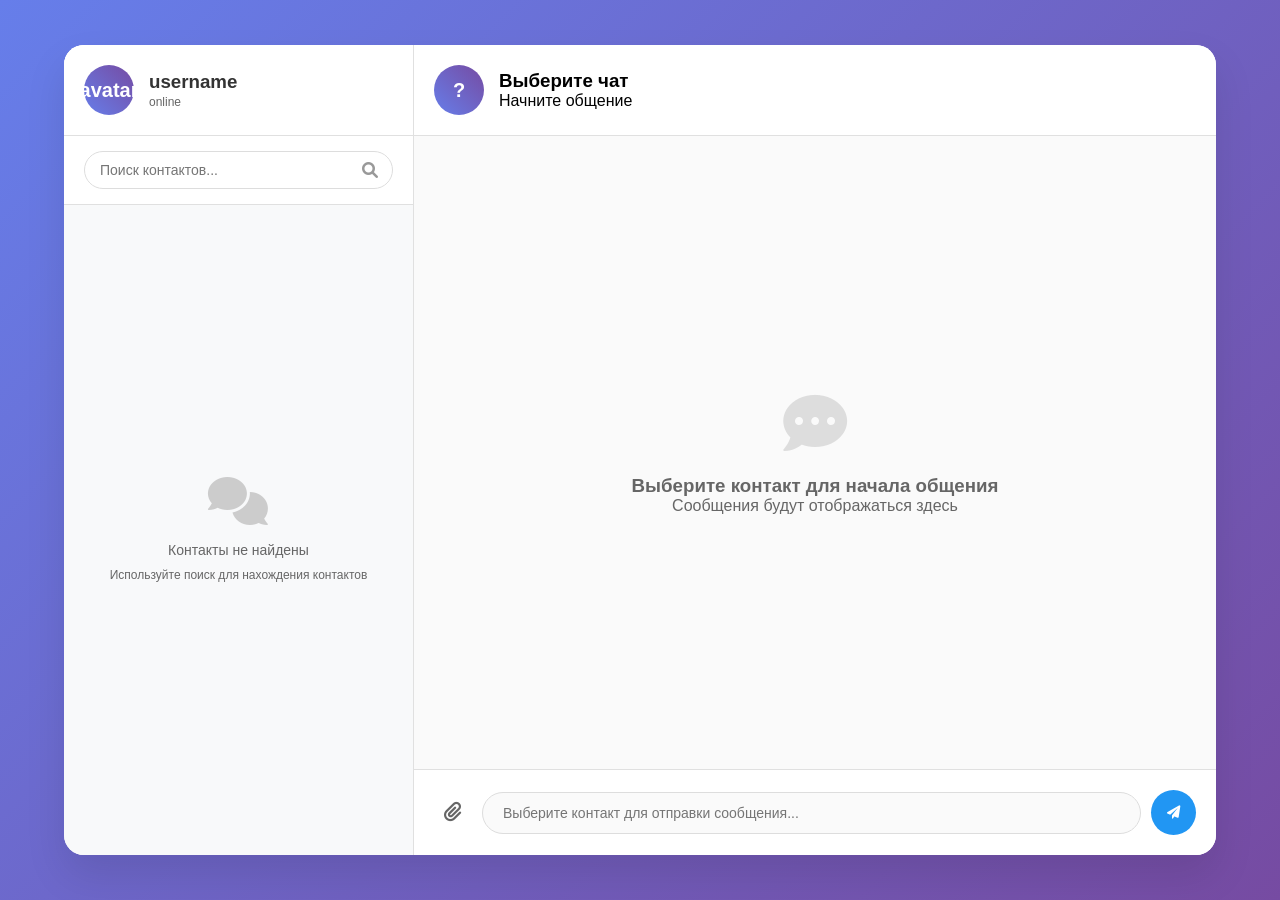
<file: templates/index.html>
<!DOCTYPE html>
<html lang="ru">
<head>
    <meta charset="UTF-8">
    <meta name="viewport" content="width=device-width, initial-scale=1.0">
    <title>QuickChat - Мессенджер</title>
    <link rel="stylesheet" href="https://cdnjs.cloudflare.com/ajax/libs/font-awesome/6.0.0/css/all.min.css">
    <style>
        * {
            margin: 0;
            padding: 0;
            box-sizing: border-box;
        }

        body {
            font-family: 'Segoe UI', Tahoma, Geneva, Verdana, sans-serif;
            background: linear-gradient(135deg, #667eea 0%, #764ba2 100%);
            height: 100vh;
            display: flex;
            justify-content: center;
            align-items: center;
        }

        .messenger-container {
            width: 90%;
            max-width: 1200px;
            height: 90vh;
            background: white;
            border-radius: 20px;
            box-shadow: 0 20px 40px rgba(0,0,0,0.1);
            display: flex;
            overflow: hidden;
        }

        /* Сайдбар с контактами */
        .sidebar {
            width: 350px;
            background: #f8f9fa;
            border-right: 1px solid #e0e0e0;
            display: flex;
            flex-direction: column;
        }

        .sidebar-header {
            padding: 20px;
            background: white;
            border-bottom: 1px solid #e0e0e0;
        }

        .user-profile {
            display: flex;
            align-items: center;
            gap: 15px;
        }

        .avatar {
            width: 50px;
            height: 50px;
            border-radius: 50%;
            background: linear-gradient(45deg, #667eea, #764ba2);
            display: flex;
            align-items: center;
            justify-content: center;
            color: white;
            font-weight: bold;
            font-size: 20px;
        }

        .user-info h3 {
            margin: 0;
            color: #333;
        }

        .user-info p {
            margin: 2px 0 0 0;
            color: #666;
            font-size: 12px;
        }

        .search-container {
            padding: 15px 20px;
            background: white;
            border-bottom: 1px solid #e0e0e0;
        }

        .search-box {
            position: relative;
        }

        .search-box input {
            width: 100%;
            padding: 10px 40px 10px 15px;
            border: 1px solid #ddd;
            border-radius: 20px;
            outline: none;
            font-size: 14px;
        }

        .search-box i {
            position: absolute;
            right: 15px;
            top: 50%;
            transform: translateY(-50%);
            color: #999;
        }

        .contacts-list {
            flex: 1;
            overflow-y: auto;
            display: flex;
            align-items: center;
            justify-content: center;
            color: #666;
        }

        .empty-state {
            text-align: center;
            padding: 40px 20px;
        }

        .empty-state i {
            font-size: 48px;
            color: #ccc;
            margin-bottom: 15px;
        }

        .empty-state p {
            font-size: 14px;
            line-height: 1.5;
        }

        /* Основная область чата */
        .chat-area {
            flex: 1;
            display: flex;
            flex-direction: column;
        }

        .chat-header {
            padding: 20px;
            background: white;
            border-bottom: 1px solid #e0e0e0;
            display: flex;
            align-items: center;
            justify-content: space-between;
        }

        .chat-partner {
            display: flex;
            align-items: center;
            gap: 15px;
        }

        .chat-actions {
            display: none;
            gap: 15px;
        }

        .chat-actions i {
            color: #666;
            cursor: pointer;
            font-size: 18px;
            transition: color 0.3s;
        }

        .chat-actions i:hover {
            color: #2196f3;

        }

        .messages-container {
            flex: 1;
            padding: 20px;
            overflow-y: auto;
            background: #fafafa;
            display: flex;
            align-items: center;
            justify-content: center;
        }

        .chat-empty-state {
            text-align: center;
            color: #666;
        }

        .chat-empty-state i {
            font-size: 64px;
            color: #ddd;
            margin-bottom: 20px;
        }

        .message-input-container {
            padding: 20px;
            background: white;
            border-top: 1px solid #e0e0e0;
        }

        .input-wrapper {
            display: flex;
            gap: 10px;
            align-items: center;
        }

        .input-wrapper input {
            flex: 1;
            padding: 12px 20px;
            border: 1px solid #ddd;
            border-radius: 25px;
            outline: none;
            font-size: 14px;
        }

        .send-button {
            background: #2196f3;
            color: white;
            border: none;
            width: 45px;
            height: 45px;
            border-radius: 50%;
            cursor: pointer;
            display: flex;
            align-items: center;
            justify-content: center;
            transition: background 0.3s;
        }

        .send-button:hover {
            background: #1976d2;
        }

        .attachment-button {
            background: none;
            border: none;
            color: #666;
            font-size: 20px;
            cursor: pointer;
            padding: 10px;
        }

        /* Адаптивность */
        @media (max-width: 768px) {
            .messenger-container {
                width: 100%;
                height: 100vh;
                border-radius: 0;
            }

            .sidebar {
                width: 100%;
            }

            .chat-area {
                display: none;
            }

            .chat-area.active {
                display: flex;
            }
        }
    </style>
</head>
<body>
    <div class="messenger-container">
        <!-- Сайдбар с контактами -->
        <div class="sidebar">
            <div class="sidebar-header">
                <div class="user-profile">
                    <div class="avatar">avatar</div>
                    <div class="user-info">
                        <h3>username</h3>
                        <p>online</p>
                    </div>
                </div>
            </div>

            <div class="search-container">
                <div class="search-box">
                    <input type="text" placeholder="Поиск контактов...">
                    <i class="fas fa-search"></i>
                </div>
            </div>

            <div class="contacts-list">
                <div class="empty-state">
                    <i class="fas fa-comments"></i>
                    <p>Контакты не найдены</p>
                    <p style="font-size: 12px; margin-top: 5px;">Используйте поиск для нахождения контактов</p>
                </div>
            </div>
        </div>

        <!-- Основная область чата -->
        <div class="chat-area">
            <div class="chat-header">
                <div class="chat-partner">
                    <div class="avatar">?</div>
                    <div>
                        <h3>Выберите чат</h3>
                        <p>Начните общение</p>
                    </div>
                </div>
                <div class="chat-actions">
                    <i  class="fas fa-phone-alt"></i>
                    <i class="fas fa-video"></i>
                    <i class="fas fa-info-circle"></i>
                </div>
            </div>

            <div class="messages-container">
                <div class="chat-empty-state">
                    <i class="fas fa-comment-dots"></i>
                    <h3>Выберите контакт для начала общения</h3>
                    <p>Сообщения будут отображаться здесь</p>
                </div>
            </div>

            <div class="message-input-container">
                <div class="input-wrapper">
                    <button class="attachment-button">
                        <i class="fas fa-paperclip"></i>
                    </button>
                    <input type="text" placeholder="Выберите контакт для отправки сообщения..." disabled>
                    <button class="send-button" disabled>
                        <i class="fas fa-paper-plane"></i>
                    </button>
                </div>
            </div>
        </div>
    </div>
</body>
</html>
</file>
